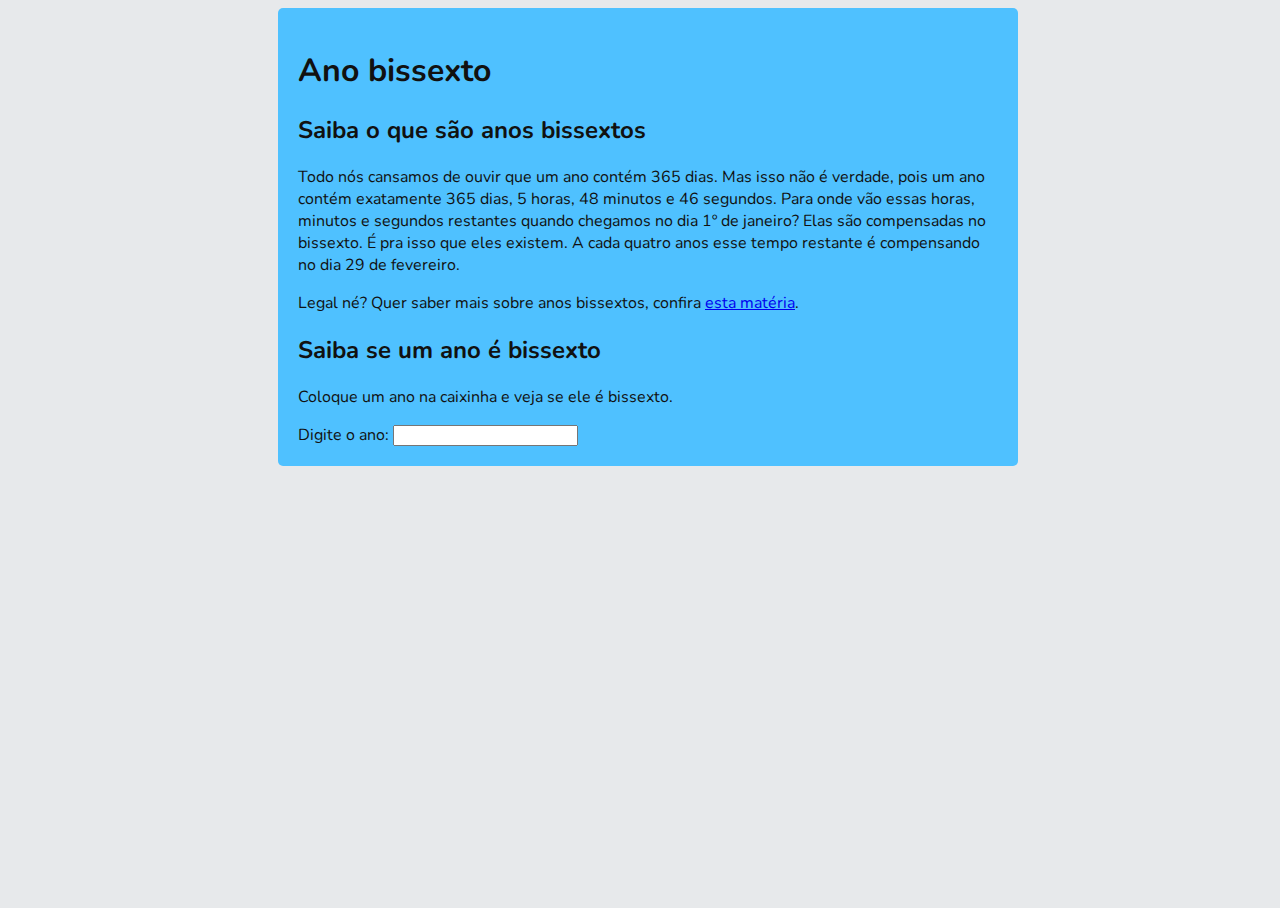
<file: ano-bissexto/index.html>
<!DOCTYPE html>
<html>

<head>
  <meta charset="utf-8">
  <meta name="viewport" content="width=device-width">
  <title>Ano bissexto</title>
  <link href="style.css" rel="stylesheet" type="text/css" />
</head>

<body>

  <main>
    <h1>Ano bissexto</h1>
    <article>
      <section>
        <h2>
          Saiba o que são anos bissextos
        </h2>
        <p>
          Todo nós cansamos de ouvir que um ano contém 365 dias. Mas isso não é verdade, pois um ano contém exatamente
          365 dias, 5 horas, 48
          minutos e 46 segundos. Para onde vão essas horas, minutos e segundos restantes quando chegamos no dia 1º de
          janeiro? Elas são compensadas no bissexto. É pra isso que eles existem. A cada quatro anos esse tempo restante
          é
          compensando no dia 29 de fevereiro.
        </p>
        <p>Legal né? Quer saber mais sobre anos bissextos, confira <a
            href="https://www.dw.com/pt-br/por-que-os-anos-bissextos-existem/a-52576395" target="_blank">esta
            matéria</a>.
        </p>
      </section>
      <section>
        <h2>Saiba se um ano é bissexto</h2>
        <p>Coloque um ano na caixinha e veja se ele é bissexto.</p>
        <div>
          <label for="input-year">Digite o ano: </label>
          <input type="number" id="input-year" min="1" maxlength="4" name="input-year" step="1" required>
        </div>
        <div id="result">

        </div>
      </section>
    </article>
  </main </main>
  <script src="script.js"></script>
</body>

</html>
</file>
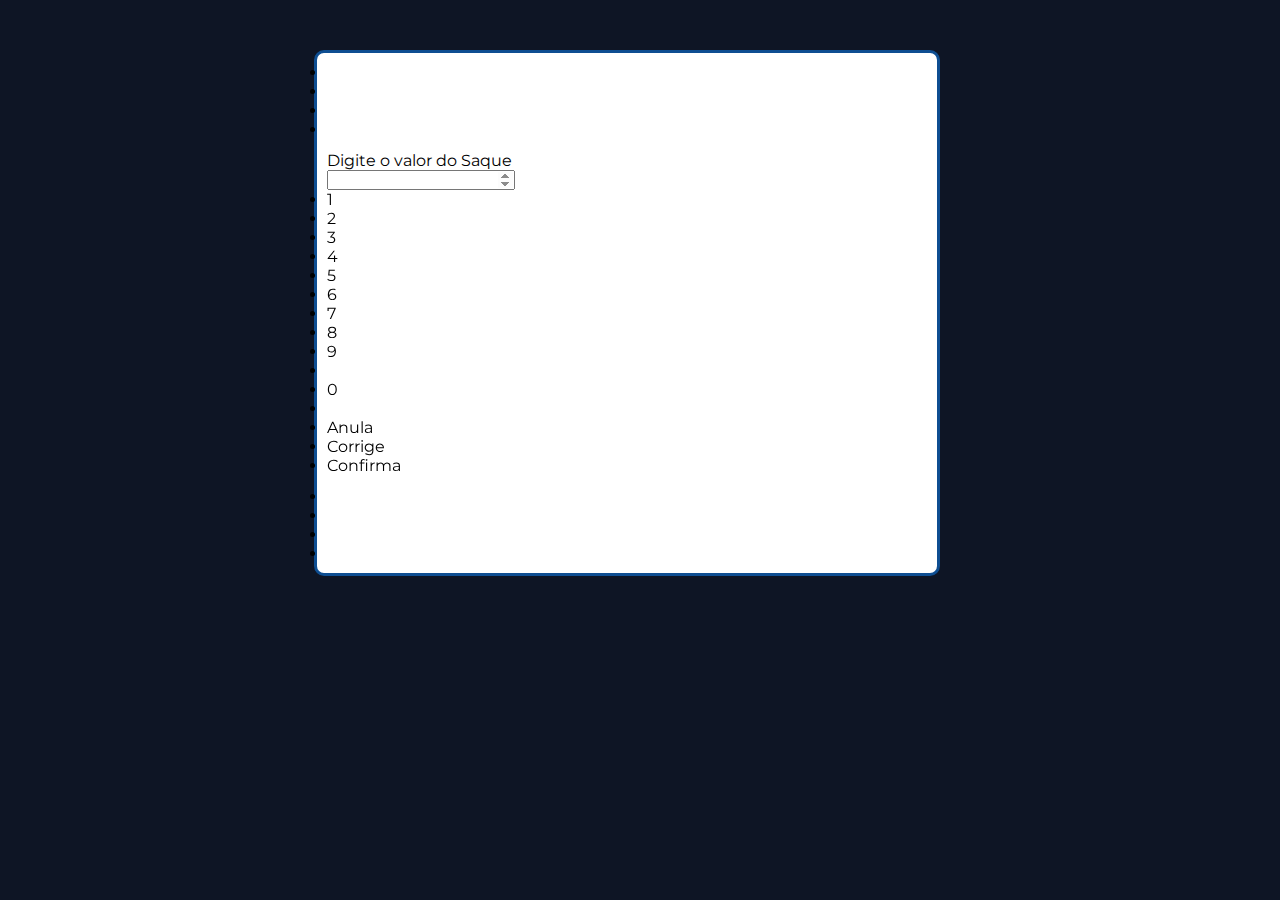
<file: caixa-eletronico/index.html>
<!DOCTYPE html>
<html lang="en">

<head>
    <meta charset="UTF-8">
    <meta http-equiv="X-UA-Compatible" content="IE=edge">
    <meta name="viewport" content="width=device-width, initial-scale=1.0">
    <title>Saque eletrônico</title>
    <link rel="stylesheet" href="style.css">
</head>

<body>
    <main>
        <aside class="aside-buttons">
            <ul class="list-aside-buttons">
                <li id="button-left-1"></li>
                <li id="button-left-2"></li>
                <li id="button-left-3"></li>
                <li id="button-left-4"></li>
            </ul>
        </aside>
        <div class="atm-ui">
            <div class="tela">
                <div id="tela-input" class="tela-input">
                    <p>Digite o valor do Saque</p>
                    <input id="withdraw-input" type="number" min="10" step="10" onkeydown="preventKeyboardInput(event)" />

                </div>
            </div>
            <div class="teclado">
                <div class="tlc-num">
                    <ul class="tlc-num-list">
                        <li id="tlc-num-1">1</li>
                        <li id="tlc-num-2">2</li>
                        <li id="tlc-num-3">3</li>
                        <li id="tlc-num-4">4</li>
                        <li id="tlc-num-5">5</li>
                        <li id="tlc-num-6">6</li>
                        <li id="tlc-num-7">7</li>
                        <li id="tlc-num-8">8</li>
                        <li id="tlc-num-9">9</li>
                        <li></li>
                        <li id="tlc-num-0">0</li>
                        <li></li>
                    </ul>
                </div>
                <div class="tlc-opt">
                    <ul class="list-tlc-opt">
                        <li id="anula">Anula</li>
                        <li id="corrige">Corrige</li>
                        <li id="confirma">Confirma</li>
                    </ul>
                </div>
            </div>
        </div>
        <aside class="aside-buttons">
            <ul class="list-aside-buttons">
                <li id="button-right-1"></li>
                <li id="button-right-2"></li>
                <li id="button-right-3"></li>
                <li id="button-right-4"></li>
            </ul>
        </aside>
    </main>
    <script src="script.js"></script>
    <script src="https://replit.com/public/js/replit-badge.js" theme="blue" defer></script> 
</body>

</html>
</file>
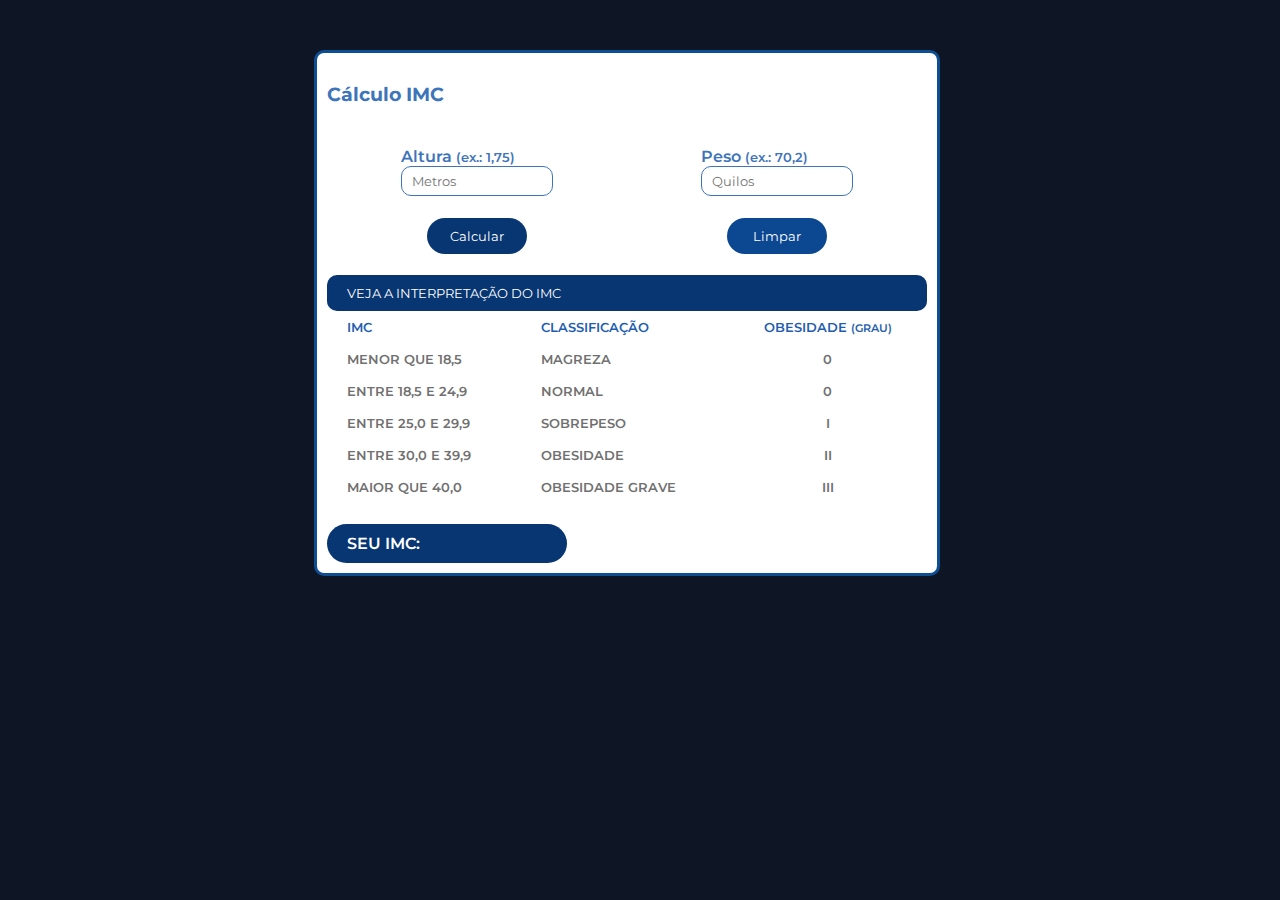
<file: calculo-imc/index.html>
<!DOCTYPE html>
<html>

<head>
  <meta charset="utf-8">
  <meta name="viewport" content="width=device-width">
  <title>replit</title>
  <link href="style.css" rel="stylesheet" type="text/css" />
</head>

<body>
  <main> 
        <h3>Cálculo IMC</h3>

    <div class="inputs">
        <div class="inputs-calc">
            <span>Altura <small>(ex.: 1,75)</small></span>
            <input type="text" placeholder="Metros" id="altura_input" maxlength="4" inputmode="numeric" 
            oninput="this.value = this.value.replace(/[^0-9,]/g, '')">
        </div>  
        
        <div class="inputs-calc">
            <span>Peso <small>(ex.: 70,2)</small></span>
            <input type="text" placeholder="Quilos" id="peso_input" maxlength="6" inputmode="numeric"
            oninput="this.value = this.value.replace(/[^0-9,]/g, '')">
        </div>  
    </div>

        
        <ul class="list-buttons">
            <li><button type="button" id="submit_calc">Calcular</button></li>
            <li><button type="button" id="clear_calc">Limpar</button></li>
        </ul>


        <table class="imc-table" cellspacing="0">

            <thead>
                <tr>
                    <td colspan="3">Veja a interpretação do IMC</td>
                </tr>
            </thead>

            <tbody>						
                <tr class="table-blue">
                    <td>IMC</td>
                    <td>Classificação</td>
                    <td style="text-align: center">Obesidade <small>(grau)</small></td>
                </tr>
                
                <tr class="table-row" id="result_calc_0">
                    <td>Menor que 18,5</td>
                    <td>Magreza</td>
                    <td style="text-align: center">0</td>
                </tr>
                
                <tr class="table-row"  id="result_calc_1">
                    <td>Entre 18,5 e 24,9</td>
                    <td>Normal</td>
                    <td style="text-align: center">0</td>
                </tr>
                
                <tr class="table-row"  id="result_calc_2">
                    <td>Entre 25,0 e 29,9</td>
                    <td>Sobrepeso</td>
                    <td style="text-align: center">I</td>
                </tr>
                
                <tr class="table-row"  id="result_calc_3">
                    <td>Entre 30,0 e 39,9</td>
                    <td>Obesidade</td>
                    <td style="text-align: center">II</td>
                </tr>

                <tr class="table-row"  id="result_calc_4">
                    <td>Maior que 40,0</td>
                    <td>Obesidade Grave</td>
                    <td style="text-align: center">III</td>
                </tr>
            </tbody>

        </table>

        <div class="result">
            <span>SEU IMC:</span>
            <strong id="imc-result"></strong>
        </div>

   
  </main>
  <script src="script.js"></script>
</body>

</html>
</file>
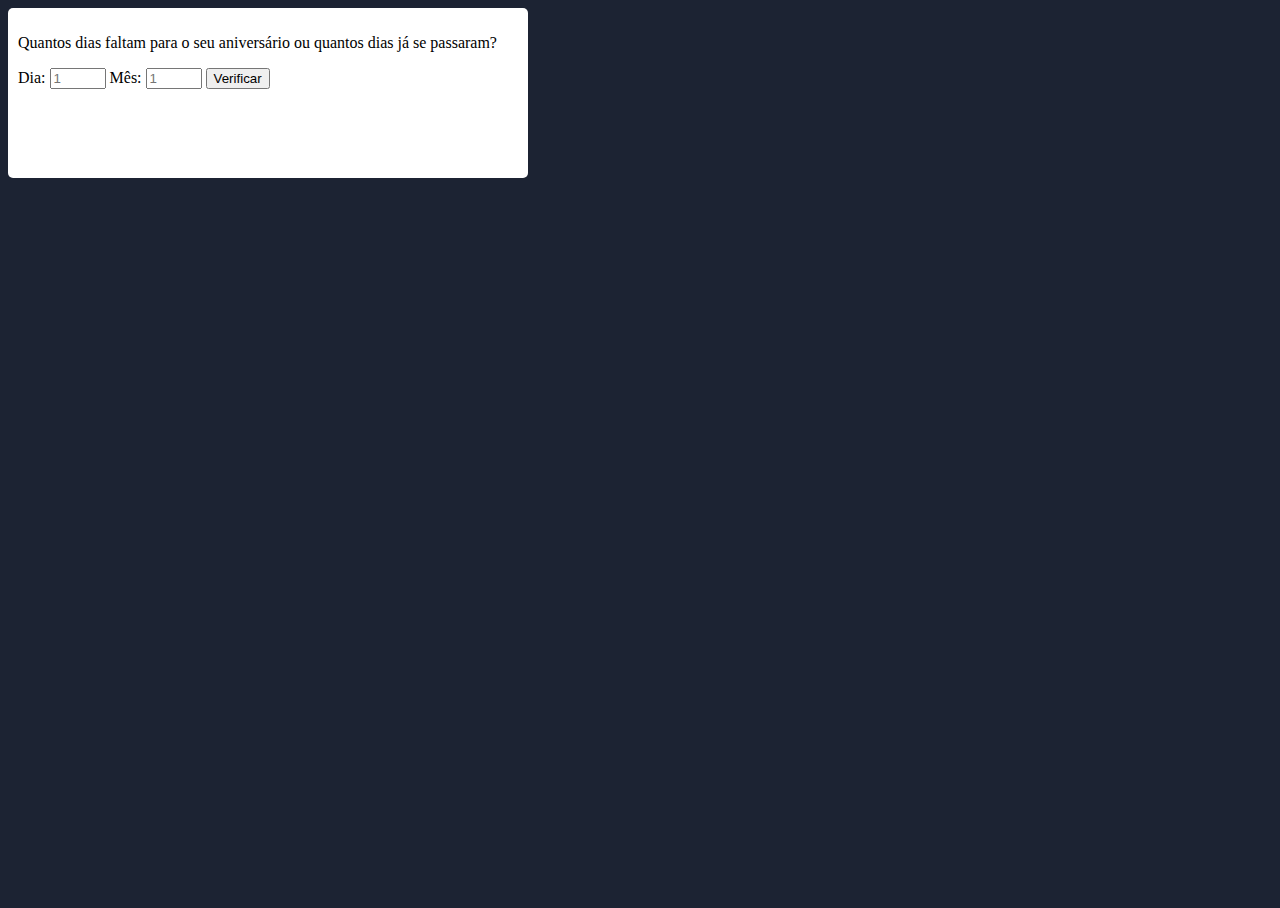
<file: dias-ate-aniversario/index.html>
<!DOCTYPE html>
<html>

<head>
  <meta charset="utf-8">
  <meta name="viewport" content="width=device-width">
  <title>replit</title>
  <link href="style.css" rel="stylesheet" type="text/css" />
</head>

<body>
  <main>
    <form>
      <p>Quantos dias faltam para o seu aniversário ou quantos dias já se passaram?</p>
      <label for="day">Dia: </label>
      <input id="day" type="number" step="1" min="1" max="31" placeholder="1"></input>
      <label for="month">Mês: </label>
      <input id="month" type="number" step="1" min="1" max="12" placeholder="1"></input>
      <script src="script.js"></script>
      <button type="submit" onClick="verify(event)">Verificar</button>
    </form>
    <div id="result"></div>
  </main>
</body>

</html>
</file>
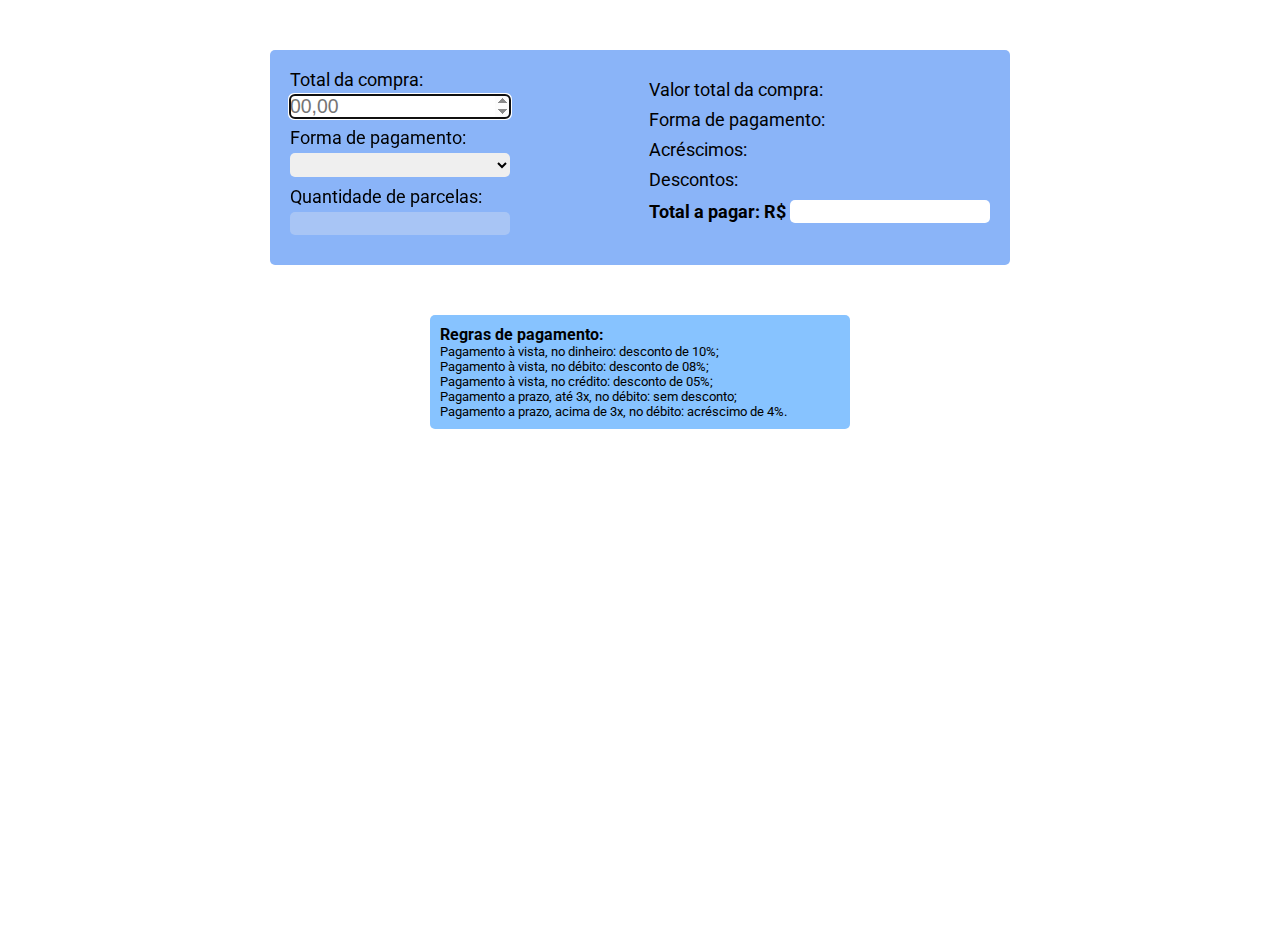
<file: formas-pagamento/index.html>
<!DOCTYPE html>
<html>

<head>
  <meta charset="utf-8">
  <meta name="viewport" content="width=device-width">
  <title>Informações do pagamento</title>
  <link href="style.css" rel="stylesheet" type="text/css" />
</head>

<body>
  <main class="flex">
    <div id="data-input" class="flex">

      <label for="purchase">Total da compra:</label>
      <input type="number" id="purchase" class="info-input" name="purchase" step="0.01" placeholder="00,00" autofocus
        required>

      <label for="payment-method">Forma de pagamento:</label>
      <select name="payment-method" id="payment-method" class="info-input">
        <option value=""></option>
        <optgroup label="Pagamento à vista">
          <option value="Dinheiro">Dinheiro</option>
          <option value="Débito">Débito</option>
          <option value="Crédito">Crédito</option>
        </optgroup>
        <optgroup label="Pagamento à prazo">
          <option value="3x">Até 3x</option>
          <option value="Parcelado">Informar parcelas</option>
        </optgroup>
      </select>

      <label id="installment-label" for="installment">Quantidade de parcelas: </label>
      <input type="number" id="installment" class="info-input" name="installment" step="1" min="4" max="12" disabled>

    </div>
    <div id="payment-info">
      <div id="values">
        <p>Valor total da compra:<span id="valor-total-compra"></span></p>
        <p>Forma de pagamento: <span id="forma-pagamento"></span></p>
        <p>Acréscimos: <span id="acrescimos"></span></p>
        <p>Descontos: <span id="descontos"></span></p>
        <p class="hide-elem">Valor da parcela: <span id=valor-parcela></span> </p>
      </div>
      <label for="amount-to-pay"><b>Total a pagar: R$</b> </label>
      <input type="number" id="to-pay" name="amount-to-pay" step="0.01" readonly>
    </div>
  </main>
  <div class="regras">
    <h3>Regras de pagamento: </h3>
    <li>Pagamento à vista, no dinheiro: desconto de 10%;</li>
    <li>Pagamento à vista, no débito: desconto de 08%;</li>
    <li>Pagamento à vista, no crédito: desconto de 05%;</li>
    <li>Pagamento a prazo, até 3x, no débito: sem desconto;</li>
    <li>Pagamento a prazo, acima de 3x, no débito: acréscimo de 4%. </li>
  </div>
  <script src="script.js"></script>
</body>

</html>
</file>
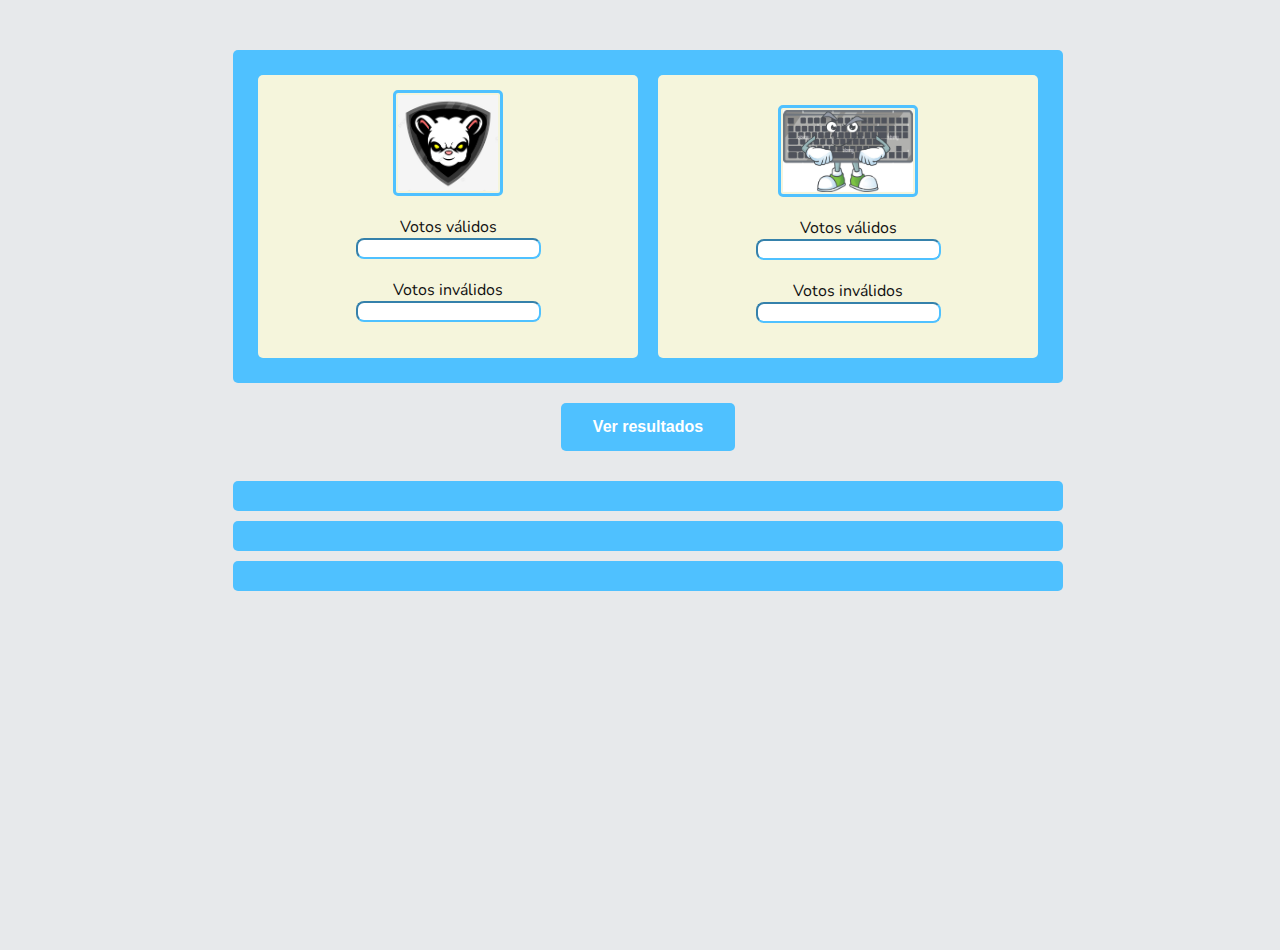
<file: mascote-time/index.html>
<!DOCTYPE html>
<html>

<head>
  <meta charset="utf-8">
  <meta name="viewport" content="width=device-width">
  <title>replit</title>
  <link href="style.css" rel="stylesheet" type="text/css" />
</head>

<body>
  <main class="container">
    <section id="rb-section">
      <img src="assets/roborat.png" id="rb-img" class="logotipos" />
      <label for="roboRat-v">Votos válidos</label>
      <input type="number" id="roboRat-v" min="0" step="1">
      <label for="roboRat-inv">Votos inválidos</label>
      <input type="number" id="roboRat-inv" min="0" step="1">
    </section>
    <section id="spkb-section">
      <img src="assets/spkeyboard.png" id="spkb-img" class="logotipos" />
      <label for="spK-v">Votos válidos</label>
      <input type="number" id="spK-v" min="0" step="1">
      <label for="spK-inv">Votos inválidos</label>
      <input type="number" id="spK-inv" min="0" step="1">
    </section>
    <br>
  </main>
  <div id="button-result">
    <button id="bt-result" class="button button1">Ver resultados</button>
  </div>
  <div id="results" class="container">
  </div>
  <div id="invalid-results" class="container">
  </div>
  <div id="valid-results" class="container">
  </div>
  <script src="script.js"></script>
</body>

</html>
</file>
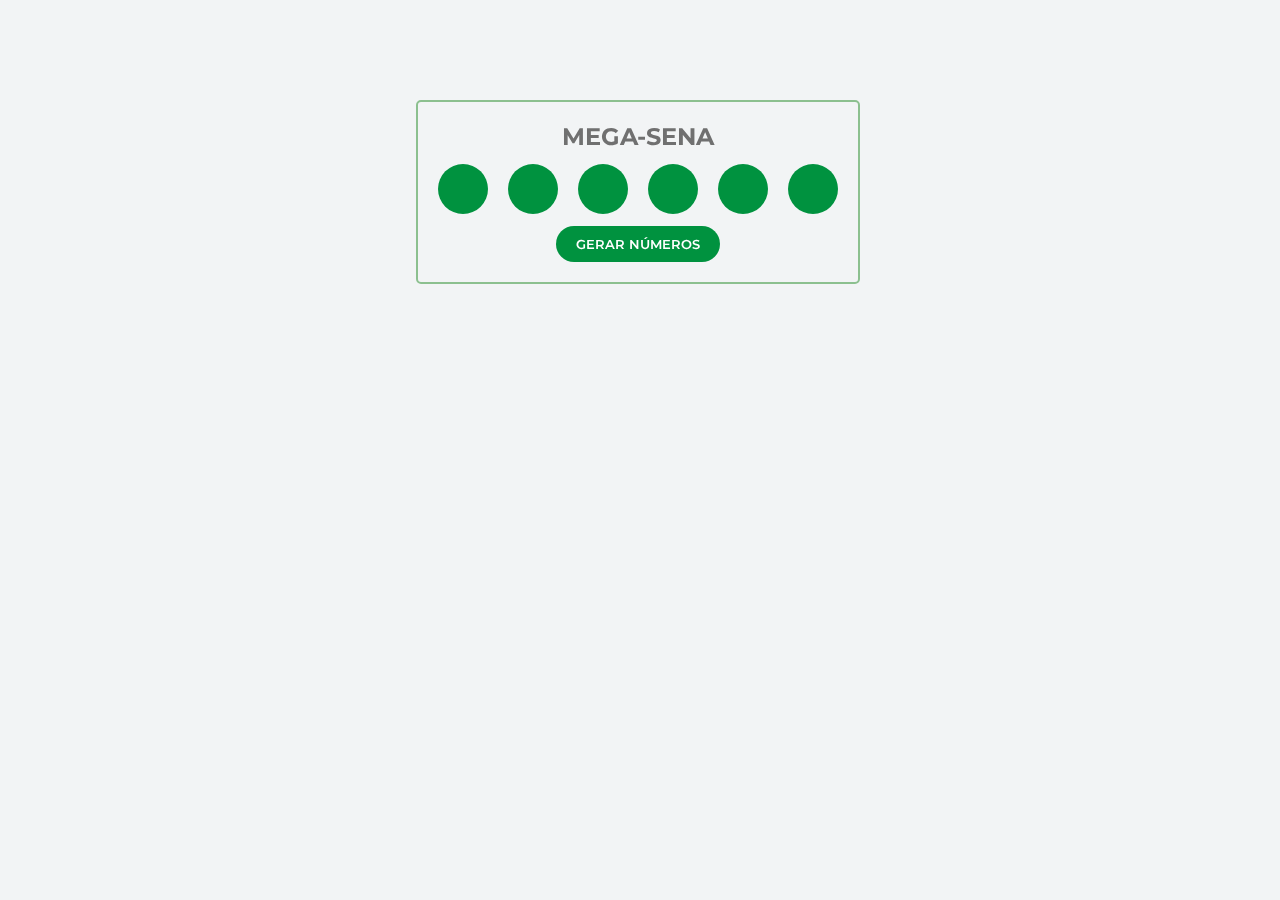
<file: mega-sena/index.html>
<!DOCTYPE html>
<html>

<head>
  <meta charset="utf-8">
  <meta name="viewport" content="width=device-width">
  <title>replit</title>
  <link href="style.css" rel="stylesheet" type="text/css" />
</head>

<body>

  <main>
    <h2>MEGA-SENA</h2>
    <div id=result>
      <ul class="numbers-list">
        <li></li>
        <li></li>
        <li></li>
        <li></li>
        <li></li>
        <li></li>
      </ul>
    </div>
    <p id="btn-gerar">Gerar números</p>
  </main>
  <script src="script.js"></script>
</body>

</html>
</file>
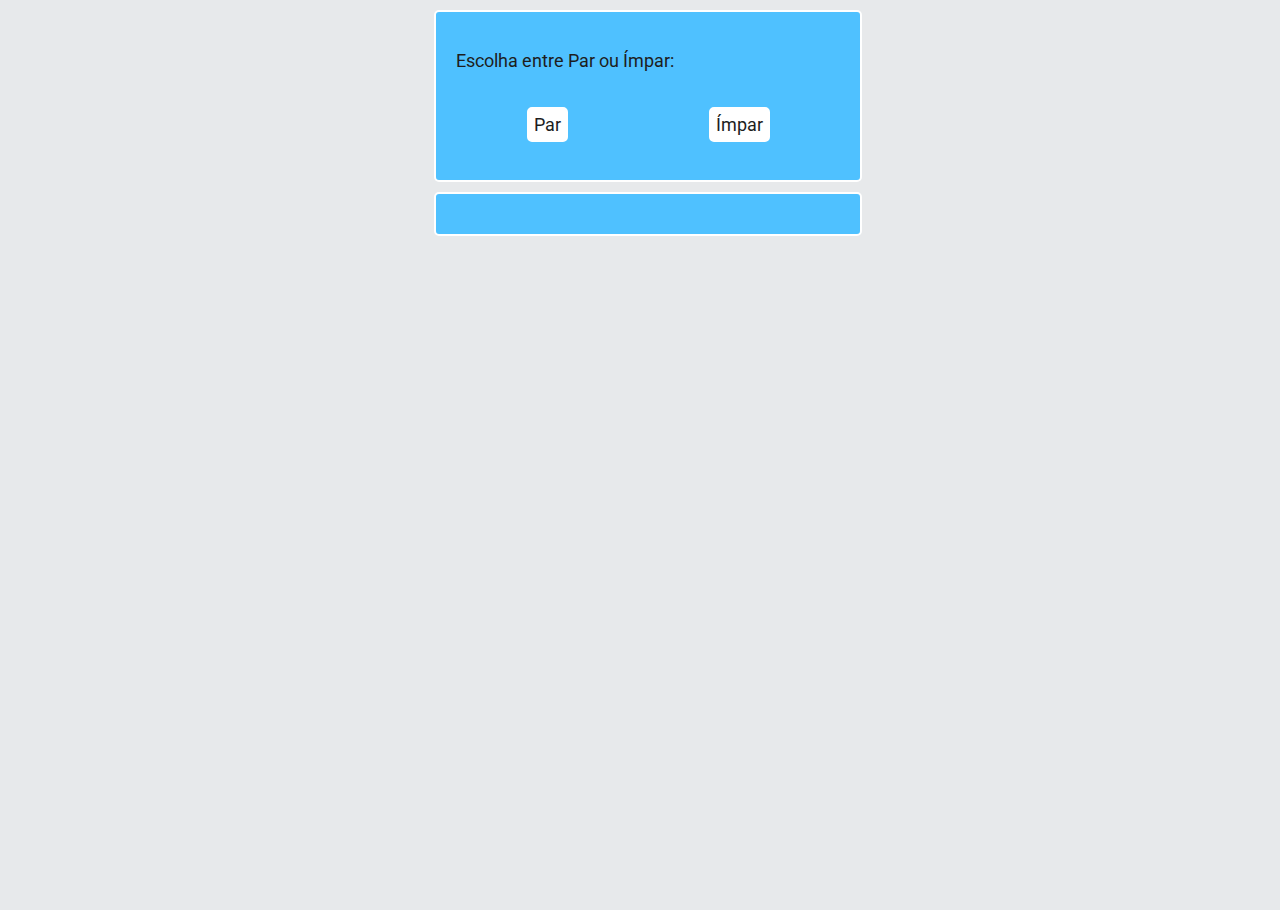
<file: par-impar/index.html>
<!DOCTYPE html>
<html>

<head>
  <meta charset="utf-8">
  <meta name="viewport" content="width=device-width">
  <title>replit</title>
  <link href="style.css" rel="stylesheet" type="text/css" />
</head>

<body>
  <div class="container">
    <p>Escolha entre Par ou Ímpar:</p>
    <div class="choices">
      <p id="pair" class="choice">Par</p>
      <p id="odd" class="choice">Ímpar</p>
    </div>
  </div>
  <p id="msg" class="container"></p>
  <script src="script.js"></script>
</body>

</html>
</file>
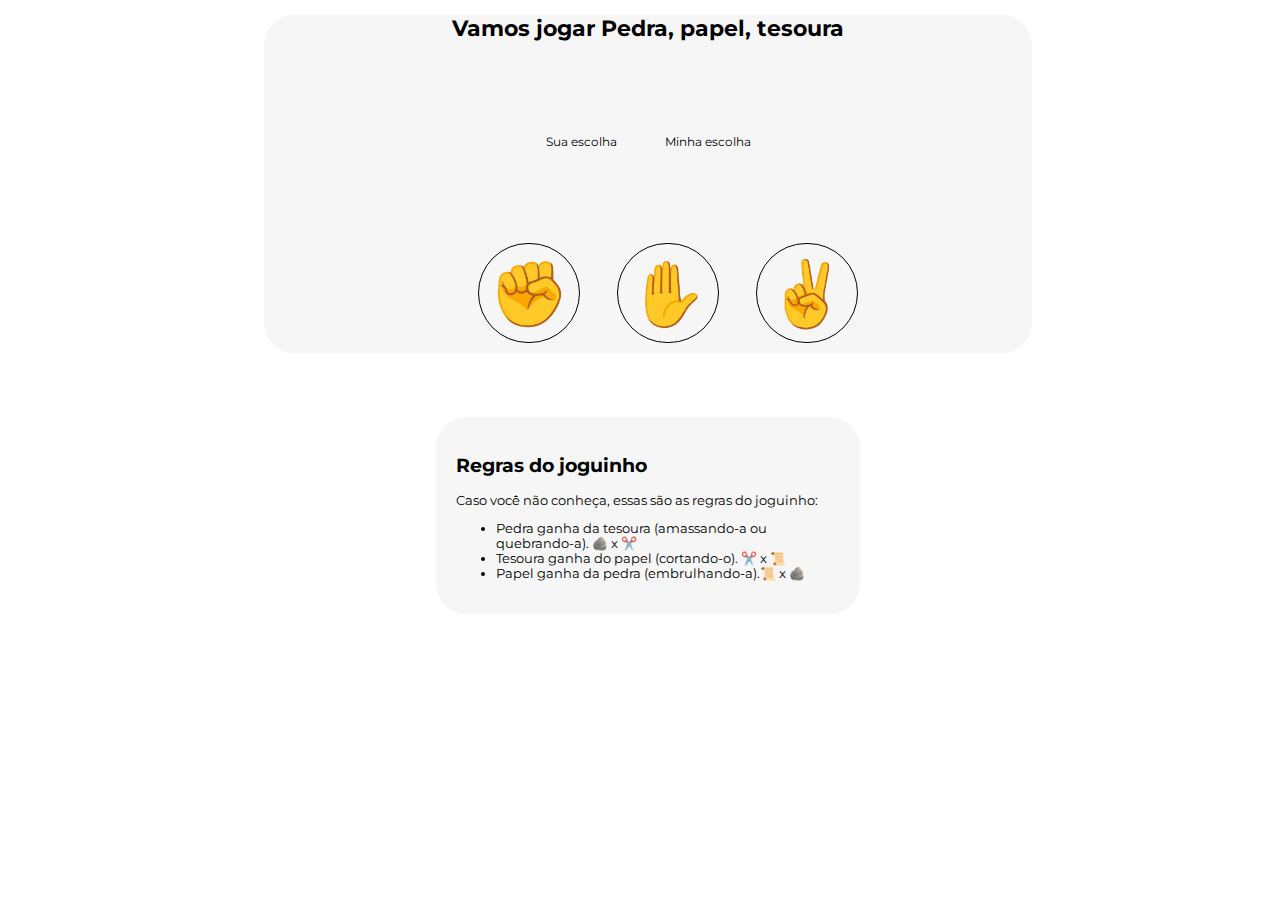
<file: pedra-papel-tesoura/index.html>
<!DOCTYPE html>
<html>

<head>
  <meta charset="utf-8">
  <meta name="viewport" content="width=device-width">
  <title>Pedra, papel, tesoura</title>
  <link href="style.css" rel="stylesheet" type="text/css" />
</head>

<body>
  <main>
    <h1>Vamos jogar Pedra, papel, tesoura</h1>
    <div class="descricao">
      <div class="choice">
        <p id="user-choice"></p>
        <legend class="legenda">Sua escolha</legend>
      </div>
      <div class="choice">
        <p id="cpu-choice"></p>
        <legend class="legenda">Minha escolha</legend>
      </div>
      <p id="result"></p>
    </div>
    <div class="choices">
      <ul id="hands">
        <li id="pedra">&#9994;</li>
        <li id="papel">&#9995;</li>
        <li id="tesoura">&#9996;</li>
      </ul>
    </div>
  </main>
  <div class="regras">
    <h2>Regras do joguinho</h2>
    <p>
      Caso você não conheça, essas são as regras do joguinho:
    </p>
    <ul>
      <li>Pedra ganha da tesoura (amassando-a ou quebrando-a). &#129704; &#120; &#9986;&#65039;</li>
      <li>Tesoura ganha do papel (cortando-o). &#9986;&#65039; &#120; &#128220;</li>
      <li>Papel ganha da pedra (embrulhando-a).&#128220; &#120; &#129704; </li>
    </ul>
  </div>
  <script src="script.js"></script>
</body>

</html>
</file>
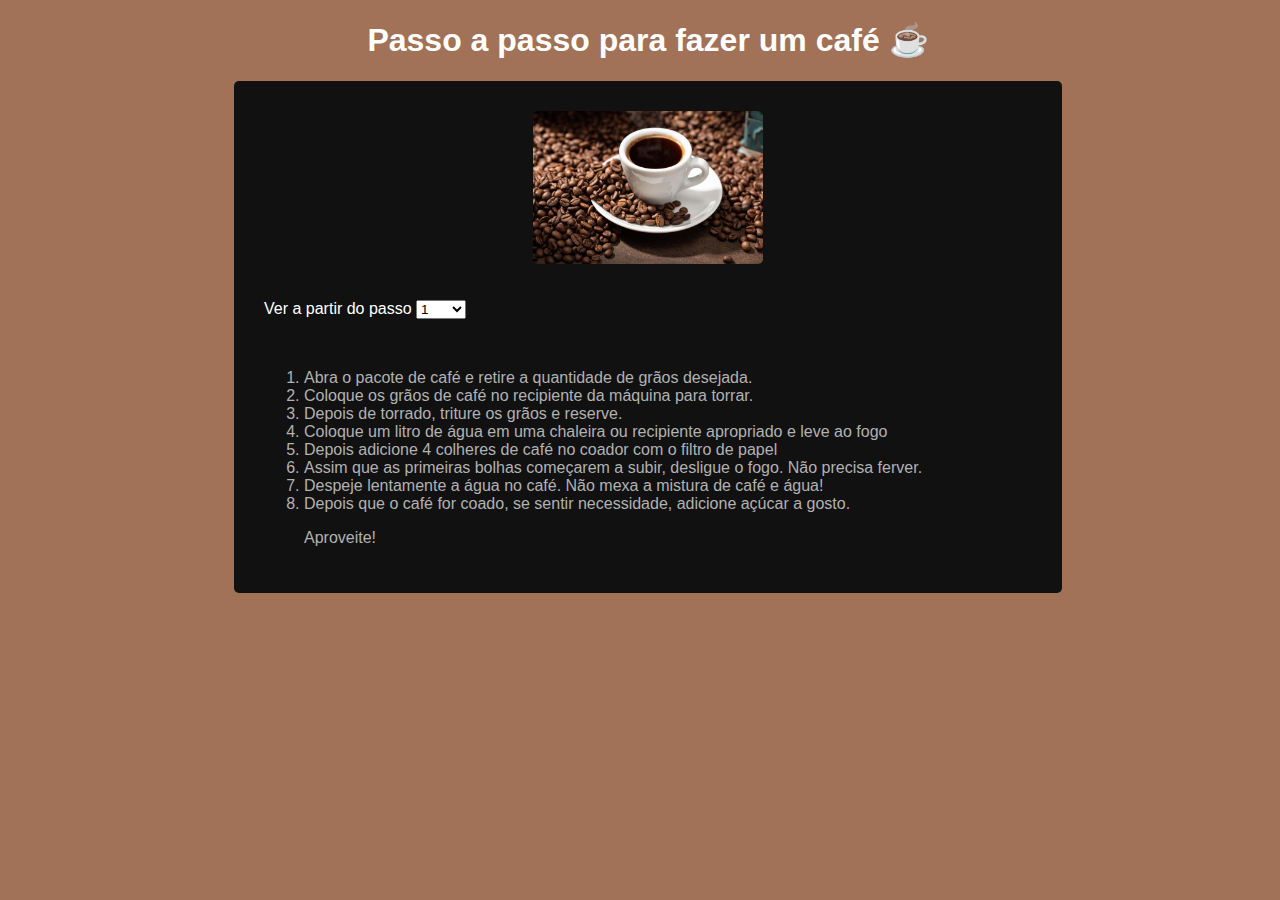
<file: receita-cafe/index.html>
<!DOCTYPE html>
<html>

<head>
  <meta charset="utf-8">
  <meta name="viewport" content="width=device-width">
  <title>Passo a passo para fazer um café</title>
  <link href="style.css" rel="stylesheet" type="text/css" />
</head>

<body>
  <main>
    <h1>Passo a passo para fazer um café &#9749;</h1>
    <div id="card">
      <img id="cup-img" src="xicara-cafe.jpg" alt="Girl in a jacket" />
      <p id="passos"></p>
      <div id="instructions">
      </div>
    </div>
  </main>
  <script src="script.js"></script>
</body>

</html>
</file>
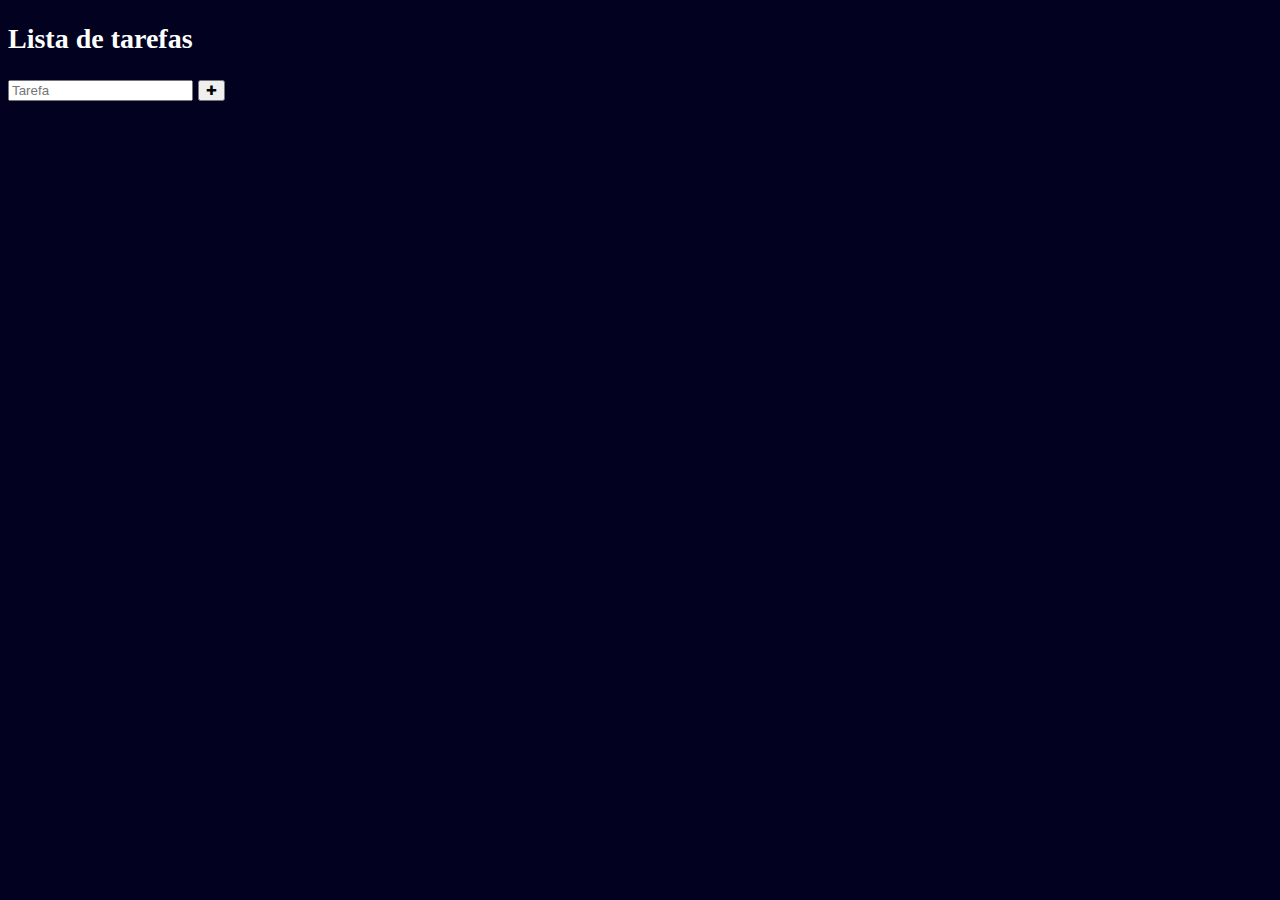
<file: task-list/index.html>
<!DOCTYPE html>
<html lang="en">
<head>
    <meta charset="UTF-8">
    <meta http-equiv="X-UA-Compatible" content="IE=edge">
    <meta name="viewport" content="width=device-width, initial-scale=1.0">
    <title>Document</title>
    <link rel="stylesheet" href="style.css">
    <script src="index.js" defer></script>
</head>
<body>
    <h2>Lista de tarefas</h2>
    <div>
        <input type="text" name="" id="caixaDeTexto" placeholder="Tarefa">
        <button id="botaoAdicionar" class="adicionar">&#10010;</button>
    </div>
    <select  id="listaSuspensa" hidden>
        <option value="">--- Selecione uma opção ---</option>
        <option value="">Marcar todas as tarefas</option>
        <option value="">Desmarcar todas as tarefas</option>
        <option value="">Limpar a lista de tarefas</option>
    </select>
    <ul id="listaTarefas">

    </ul>
</body>
</html>
</file>
<file: ano-bissexto/style.css>
@import url('https://fonts.googleapis.com/css2?family=Nunito:wght@400;700&display=swap');

html, body {
  height: 100%;
  width: 100%;
  background-color: #e7e9eb;
  font-family: 'Nunito', sans-serif;
  color: #111
}


main{
  max-width: 700px;
  margin: auto;
  background-color: #4fc1ff;
  border-radius: 5px;
  padding: 20px;
}
input[type="number"]::-webkit-outer-spin-button,
input[type="number"]::-webkit-inner-spin-button {
    -webkit-appearance: none;
    margin: 0;
}
</file>
<file: caixa-eletronico/style.css>
@import url('https://fonts.googleapis.com/css2?family=Montserrat:ital,wght@0,300;0,400;0,500;0,600;0,700;1,300;1,400;1,500;1,600;1,700&display=swap');
html, body{
    background-color: #0e1525;
}

*{
    padding: 0;
    margin: 0;
    outline: 0;
    font-family: 'Montserrat', sans-serif;
}

main{
    position: fixed;
    top: calc(50vh - 400px);
    right: calc(50vw - 300px);
    background-color: white;
    border: 3px solid #0e4e92;
    border-radius: 10px;
    display: flex;
    flex-direction: column;
    justify-content:  space-between;
    max-width: 800px;
    width: 600px;
    height: 500px;
    padding: 10px;
}

h3{
    color: #3E74BA;
    font-weight: 700;
    margin: 20px 0;
}
.inputs,
.list-buttons{
    display: flex;
    flex-direction: row;
    justify-content: space-around;
}

.list-buttons{
    list-style-type: none;
}

.list-buttons button{
    padding: 10px;
    border-radius: 20px;
    border: 0;
    cursor: pointer;
    width: 100px;
    background-color: #083672;
    color: #fff;
    transition: .25s;
}

#clear_calc{
    background-color: #0C4792;
}

.list-buttons button:hover{
    background-color: #2965A3;
}

.inputs-calc span {
    font-weight: 600;
    display: block;
    color: #3E74BA;
}

.inputs-calc input {
    display: block;
    width: 130px;
    padding: 6px 10px;
    border: 1px solid #3E74BA;
    border-radius: 10px;
}

.imc-table thead td{
    background-color: #083672;
    padding: 10px 20px;
    border: 0;
    border-radius: 10px;
    color: #fff;
    font-size: 13px;
    text-transform: uppercase;
}

.imc-table tbody tr td{
    padding: 8px 20px;
    font-size: 13px;
    font-weight: 600;
    text-transform: uppercase;
}

.table-blue td{
    color: #1f5eaf;
}

.table-row{
    color: #707070;
}

.result{
    font-weight: 600;
    color: #fff;
    background-color: #083672;
    width: 200px;
    padding: 10px 20px;
    border: 0;
    border-radius: 20px;
}

.result-cal{
    background-color: #6391CB !important;
    border: 3px solid !important;
    border-radius: 10px !important;
    color: #fff !important;
    transition: .2s;
}
</file>
<file: calculo-imc/style.css>
@import url('https://fonts.googleapis.com/css2?family=Montserrat:ital,wght@0,300;0,400;0,500;0,600;0,700;1,300;1,400;1,500;1,600;1,700&display=swap');
html, body{
    background-color: #0e1525;
}

*{
    padding: 0;
    margin: 0;
    outline: 0;
    font-family: 'Montserrat', sans-serif;
}

main{
    position: fixed;
    top: calc(50vh - 400px);
    right: calc(50vw - 300px);
    background-color: white;
    border: 3px solid #0e4e92;
    border-radius: 10px;
    display: flex;
    flex-direction: column;
    justify-content:  space-between;
    max-width: 800px;
    width: 600px;
    height: 500px;
    padding: 10px;
}

h3{
    color: #3E74BA;
    font-weight: 700;
    margin: 20px 0;
}
.inputs,
.list-buttons{
    display: flex;
    flex-direction: row;
    justify-content: space-around;
}

.list-buttons{
    list-style-type: none;
}

.list-buttons button{
    padding: 10px;
    border-radius: 20px;
    border: 0;
    cursor: pointer;
    width: 100px;
    background-color: #083672;
    color: #fff;
    transition: .25s;
}

#clear_calc{
    background-color: #0C4792;
}

.list-buttons button:hover{
    background-color: #2965A3;
}

.inputs-calc span {
    font-weight: 600;
    display: block;
    color: #3E74BA;
}

.inputs-calc input {
    display: block;
    width: 130px;
    padding: 6px 10px;
    border: 1px solid #3E74BA;
    border-radius: 10px;
}

.imc-table thead td{
    background-color: #083672;
    padding: 10px 20px;
    border: 0;
    border-radius: 10px;
    color: #fff;
    font-size: 13px;
    text-transform: uppercase;
}

.imc-table tbody tr td{
    padding: 8px 20px;
    font-size: 13px;
    font-weight: 600;
    text-transform: uppercase;
}

.table-blue td{
    color: #1f5eaf;
}

.table-row{
    color: #707070;
}

.result{
    font-weight: 600;
    color: #fff;
    background-color: #083672;
    width: 200px;
    padding: 10px 20px;
    border: 0;
    border-radius: 20px;
}

.result-cal{
    background-color: #6391CB !important;
    border: 3px solid !important;
    border-radius: 10px !important;
    color: #fff !important;
    transition: .2s;
}
</file>
<file: dias-ate-aniversario/style.css>
html, body {
    height: 100%;
    width: 100%;
    background: #1c2333;
  }
  
  main{
    background: white;
    border-radius: 5px;
    position: absolute;
    padding: 10px;
    width: 500px;
    height: 150px;
  }
</file>
<file: formas-pagamento/style.css>
@import url('https://fonts.googleapis.com/css2?family=Roboto:wght@400;500;700&display=swap');

* {
padding:0;
margin:0;
}

.hide-elem{
  display : none;  
}

html, body {
  height: 100%;
  width: 100%;
  font-family: 'Roboto', sans-serif; 
  font-size: 1.05em;
}

input,
select{
  font-size: 1.1em;
  max-width: 220px;
  border-radius: 5px;
  border: 0px;
}

.flex{
  display: flex;
}

main{
  flex-wrap: wrap;
  max-width: 700px;
	margin: 50px auto;
  padding: 20px;
  background: #8ab4f8;
  justify-content: space-between;
  border-radius: 5px;
}
.info-input{
  margin: 5px 0 10px 0;
}

#data-input,
#payment-info{
  flex-direction: column;
  justify-content: space-between;
}

#values p{
  margin: 10px 0px ;
}
#to-pay{
  font-size: 1.1em;
    max-width: 200px;
}

#values span{
  margin-left: 10px;
  border-radius: 5px;
  padding: 5px;
}

.white{
  background-color: white ;
}

.regras{
  list-style: none;
  margin: 50px auto;
  padding: 10px;
  max-width: 400px;
  font-size: 0.8rem;
  background-color: #87c3ff;
  border: 0 solid #707070;
  border-radius: 5px;
}
</file>
<file: mascote-time/style.css>
@import url('https://fonts.googleapis.com/css2?family=Nunito:wght@400;700&display=swap');

html, body {
  height: 100%;
  width: 100%;
  background-color: #e7e9eb;
  font-family: 'Nunito', sans-serif;
  color: #111
}
img,
input{
  display: block;
  border-radius: 8px;
  border-color: #4fc1ff; 
  margin-bottom: 20px;
}

img{
  border: 3px solid #4fc1ff;
  padding: 2px;
}

section{
  background-color: beige;
  display: flex;
  flex-direction: column;
  flex-grow: 1;
  margin: 10px;
  padding: 15px;
  border-radius: 5px;
  align-items: center;
  
}

.container{
  max-width: 800px;
  margin: auto;
  margin-top: 50px;
  background-color: #4fc1ff;
  border-radius: 5px;
  padding: 15px;
  display: flex;
}

main{
  justify-content: space-around;
}

.logotipos{
  border-radius: 5px;
  max-width: 100px;
}

#spkb-img{
   margin-top: 15px;
   max-width: 130px;
}

#results,
#invalid-results,
#valid-results{
  margin: auto;
  margin-top: 10px;
  flex-direction: column;
  align-items: center;
}

#button-result {
  display: flex;
  justify-content: center;
  align-items: center;
}

.button {
  border: none;
  color: white;
  padding: 15px 32px;
  text-align: center;
  text-decoration: none;
  display: inline-block;
  font-size: 16px;
  margin: 20px;
  cursor: pointer;
  border-radius: 5px;
}

.button1 {
  background-color: #4fc1ff;
  font-weight: 600;
}
</file>
<file: mega-sena/style.css>
@import url('https://fonts.googleapis.com/css2?family=Montserrat:ital,wght@0,300;0,400;0,500;0,600;0,700;1,300;1,400;1,500;1,600;1,700&display=swap');

html, body {
  height: 100%;
  width: 100%;
  background: #f2f4f5;
}

*{
  padding: 0;
  margin: 0;
  outline: 0;
  font-family: 'Montserrat', sans-serif;
}

main{
  border: 2px solid #8cc08f;
  border-radius: 5px;
  position: fixed;
  top: 100px;
  right: calc(50vw - 220px);
  width: 400px;
  height: 140px;
  padding: 20px;
  display: flex;
  flex-direction: column;
  justify-content: space-between;
  align-items: center;
}

h2{
  color: #707070;
}

.numbers-list{
  display: flex;
  flex-direction: row;
  justify-content: space-between;
  list-style-type: none;
  
}

.numbers-list li{
  border-radius: 50%;
  width: 50px;
  height: 50px;
  text-align: center;
  line-height:50px;
  margin: 10px;
  background: #00923f;
  color: #fff;
  font-weight: 600;
}

#btn-gerar{
  padding: 10px 20px;
  background: #00923f;
  color: #fff;
  text-transform: uppercase;
  font-size: 13px;
  font-weight: 600;
  border: 0 solid; 
  border-radius: 30px;
  cursor: pointer;
  transition: .2s;
}

#btn-gerar:hover{
  background: #8cc08f;
}
</file>
<file: par-impar/style.css>
@import url('https://fonts.googleapis.com/css2?family=Roboto:wght@400;700&display=swap');


html, body {
  height: 100%;
  width: 100%;
  font-family: 'Roboto', sans-serif;
  font-size: 18px;
  font-family: 'Roboto', sans-serif;
  background-color: #e7e9eb;
}

.container{
  margin: 10px auto;
  width: 30%;
  background: #4fc1ff;
  padding: 20px;
  color: #1d1d1d;
  border: 2px solid white;
  border-radius: 5px;
}

.choices {
  display: flex;
  align-content: space-around;
  justify-content: space-around;
}

.choice {
  background-color: white;
  border: 2px solid white;
  border-radius: 5px;
  padding: 5px;
  cursor: pointer;
  transition-duration: 1s;
  transition-delay: 0.3ms;
}

.choice:hover {
  background-color:blue; 
  color: white;
}
</file>
<file: pedra-papel-tesoura/style.css>
@import url('https://fonts.googleapis.com/css2?family=Montserrat:wght@400;500;700&display=swap');

html, body {
  height: 100%;
  width: 100%;
  font-family:  'Montserrat', sans-serif;
}

h1{
  font-size: 22px;
}
#hands{
  list-style-type: none;
  font-size: 4em;
}
#hands li{
  display: inline-block;
  margin: 10px;
  cursor: pointer;
  list-style-position: inside;
  border: 1px solid black;
  border-radius: 100px;
  padding: 10px;
}

main{
  background-color: #f6f6f6;
  width: 60%;
  border-radius: 30px;
  margin: auto;
  text-align: center;
}

.regras{
  background-color: #f6f6f6;
  width: 30%;
  border-radius: 30px;
  margin: auto;
  font-size: 0.8rem;
  text-align: star;
  padding: 20px;
}

.choice {
  display: inline-block;
  text-align: center;
  margin: 20px;
}

#user-choice, 
#cpu-choice{
  display: inline;
  font-size: 3em;
  margin: 10px;
  padding: 10px;
}

legend {
  font-size: 12px;
}

#result{
  font-size: 22px;
}
</file>
<file: receita-cafe/style.css>
body {
    height: 100%;
    width: 100%;
    font-family: Arial, Helvetica, sans-serif;
    background-color: #a17257;
  }
  
  #cup-img{
    max-width: 30%;
    height: auto;
    border-radius: 5px;
    display: block;
    margin: auto;
  }
  
  select {
    margin-top: 20px;
    width: 50px;
  
  }
  
  
  h1{
    text-align: center;
    color: white; 
  }
  
  #card{
    background: #111;
    color: #fff;
    padding: 30px;
    margin: 20px;
    border-radius: 5px;
    max-width: 60%;
    margin: auto;
  }
  
  #instructions{
    margin-top: 50px;
    color: #b2b2b2;
  }
  
  span{
    color: #febe01
  }
</file>
<file: task-list/style.css>
body{
    background: rgb(2,2,32);
    color: white;
    font: 14pt Tahoma;
}

button.remover{
    position: absolute;
    right: 100px; 
}

ul li.naoRealizada{
    list-style-type: '☐';
    cursor: pointer;
    text-indent: 10px;
}

ul li.realizada{
    list-style-type: '☑';
    cursor: pointer;
    text-indent: 10px;
    color: darkgray;
    text-decoration: line-through;
}
</file>
